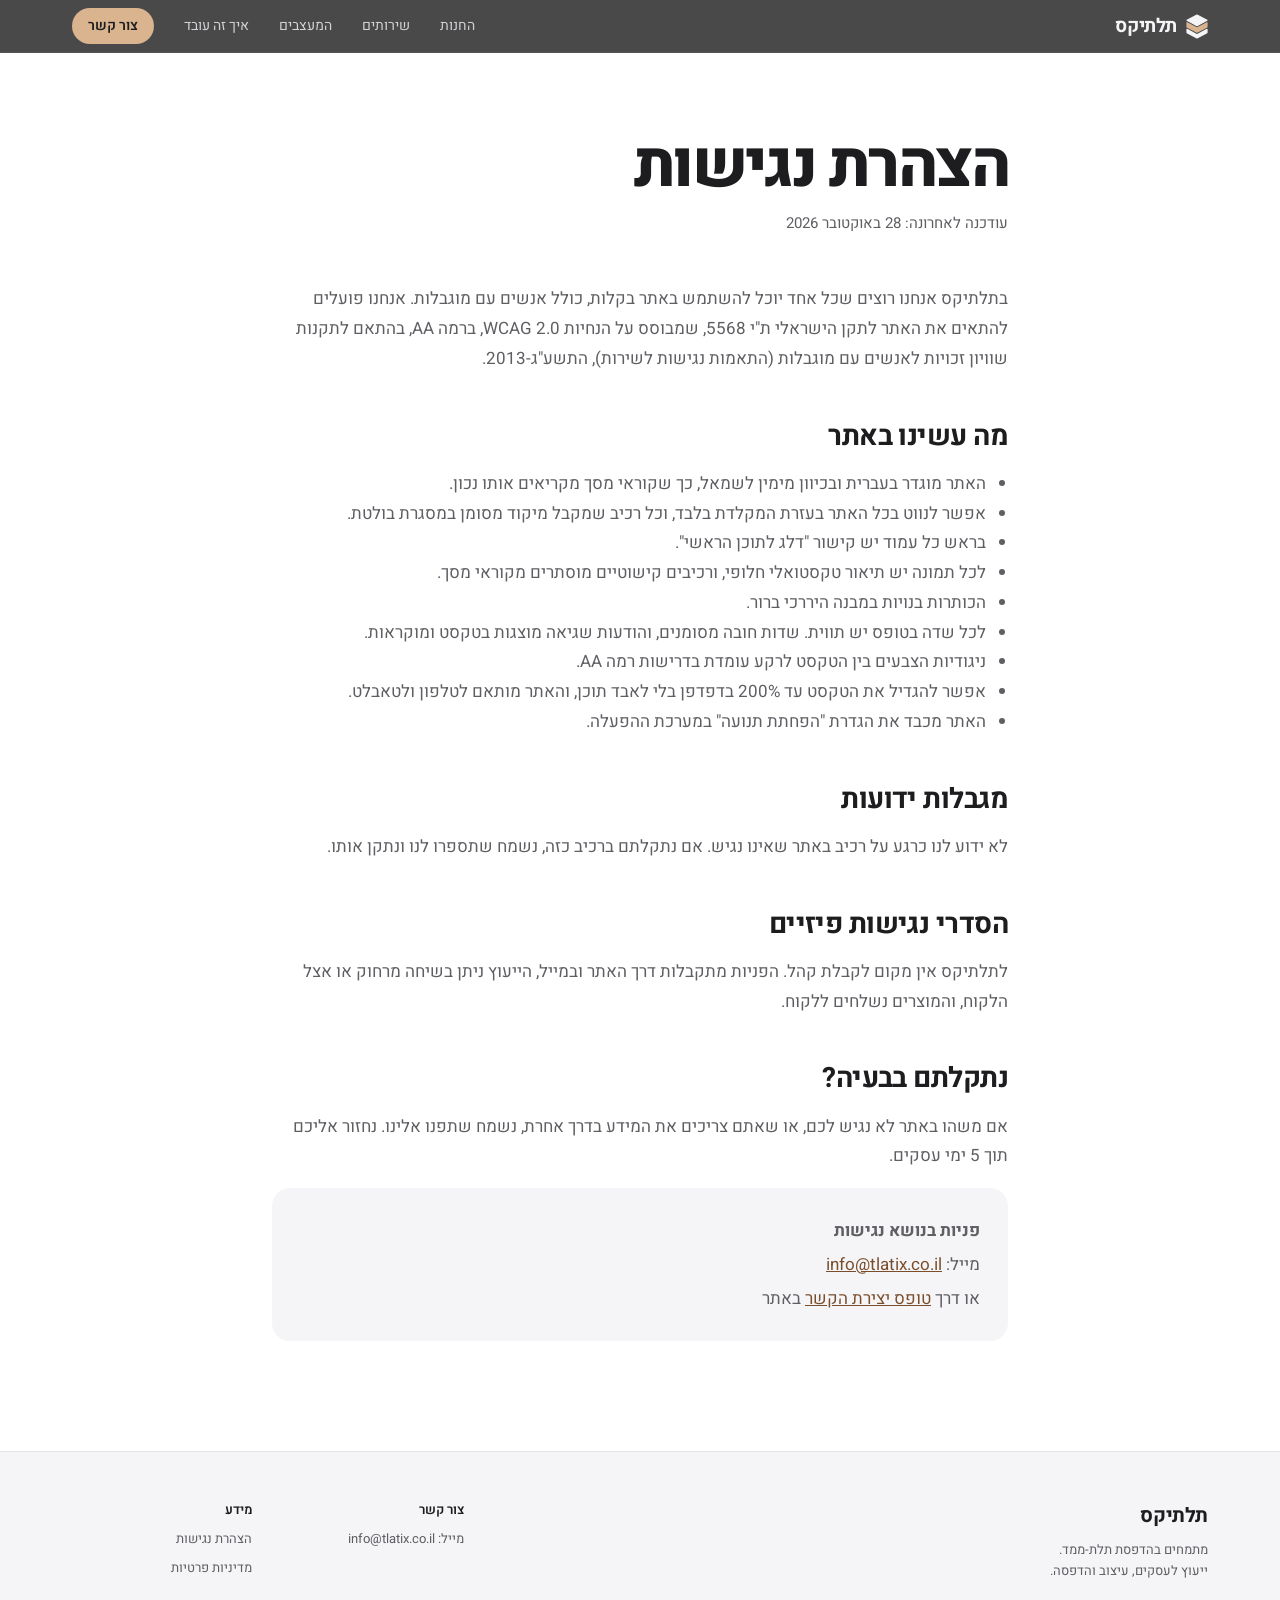
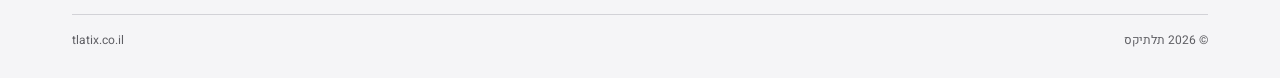
<file: accessibility.html>
<!doctype html>
<html lang="he" dir="rtl">
<head>
<meta charset="utf-8">
<meta name="viewport" content="width=device-width, initial-scale=1">
<title>הצהרת נגישות – תלתיקס</title>
<meta name="description" content="הצהרת הנגישות של אתר תלתיקס.">
<link rel="icon" href="favicon.svg" type="image/svg+xml">
<link rel="preconnect" href="https://fonts.googleapis.com">
<link rel="preconnect" href="https://fonts.gstatic.com" crossorigin>
<link rel="stylesheet" href="https://fonts.googleapis.com/css2?family=Heebo:wght@300;400;500;600;700;800&display=swap">
<link rel="stylesheet" href="styles.css">
</head>
<body>
<a class="skip-link" href="#main">דלג לתוכן הראשי</a>

<header class="site-header">
  <div class="wrap">
    <a class="brand" href="index.html" aria-label="תלתיקס – לדף הבית">
      <svg width="28" height="32" viewBox="-2 -2 44 50" stroke-linejoin="round" stroke-width="2.4" aria-hidden="true" focusable="false"><path d="M20 0 40 10.6 20 21.4 0 10.6Z" fill="#111111" stroke="#111111"/><path class="logo-mid" d="M0 15.4 20 26.2 40 15.4V23.8L20 34.6 0 23.8Z" fill="#7A4E2D" stroke="#7A4E2D"/><path d="M0 28.6 20 39.4 40 28.6V35.2L20 45.8 0 35.2Z" fill="#111111" stroke="#111111"/></svg>
      <span>תלתיקס</span>
    </a>
    <button class="nav-toggle" type="button" aria-expanded="false" aria-controls="main-nav" aria-label="תפריט"><span></span></button>
    <nav class="main-nav" id="main-nav" aria-label="ניווט ראשי">
      <a href="shop.html">החנות</a>
      <a href="index.html#services">שירותים</a>
      <a href="index.html#designers">המעצבים</a>
      <a href="index.html#how">איך זה עובד</a>
      <a class="nav-cta" href="index.html#contact">צור קשר</a>
    </nav>
  </div>
</header>

<main id="main" tabindex="-1" class="doc">
  <h1>הצהרת נגישות</h1>
  <p class="updated">עודכנה לאחרונה: 28 באוקטובר 2026</p>

  <p>בתלתיקס אנחנו רוצים שכל אחד יוכל להשתמש באתר בקלות, כולל אנשים עם מוגבלות. אנחנו פועלים להתאים את האתר לתקן הישראלי ת"י 5568, שמבוסס על הנחיות WCAG 2.0, ברמה AA, בהתאם לתקנות שוויון זכויות לאנשים עם מוגבלות (התאמות נגישות לשירות), התשע"ג-2013.</p>

  <h2>מה עשינו באתר</h2>
  <ul>
    <li>האתר מוגדר בעברית ובכיוון מימין לשמאל, כך שקוראי מסך מקריאים אותו נכון.</li>
    <li>אפשר לנווט בכל האתר בעזרת המקלדת בלבד, וכל רכיב שמקבל מיקוד מסומן במסגרת בולטת.</li>
    <li>בראש כל עמוד יש קישור "דלג לתוכן הראשי".</li>
    <li>לכל תמונה יש תיאור טקסטואלי חלופי, ורכיבים קישוטיים מוסתרים מקוראי מסך.</li>
    <li>הכותרות בנויות במבנה היררכי ברור.</li>
    <li>לכל שדה בטופס יש תווית. שדות חובה מסומנים, והודעות שגיאה מוצגות בטקסט ומוקראות.</li>
    <li>ניגודיות הצבעים בין הטקסט לרקע עומדת בדרישות רמה AA.</li>
    <li>אפשר להגדיל את הטקסט עד 200% בדפדפן בלי לאבד תוכן, והאתר מותאם לטלפון ולטאבלט.</li>
    <li>האתר מכבד את הגדרת "הפחתת תנועה" במערכת ההפעלה.</li>
  </ul>

  <h2>מגבלות ידועות</h2>
  <p>לא ידוע לנו כרגע על רכיב באתר שאינו נגיש. אם נתקלתם ברכיב כזה, נשמח שתספרו לנו ונתקן אותו.</p>

  <h2>הסדרי נגישות פיזיים</h2>
  <p>לתלתיקס אין מקום לקבלת קהל. הפניות מתקבלות דרך האתר ובמייל, הייעוץ ניתן בשיחה מרחוק או אצל הלקוח, והמוצרים נשלחים ללקוח.</p>

  <h2>נתקלתם בבעיה?</h2>
  <p>אם משהו באתר לא נגיש לכם, או שאתם צריכים את המידע בדרך אחרת, נשמח שתפנו אלינו. נחזור אליכם תוך 5 ימי עסקים.</p>
  <div class="contact-box">
    <p><strong>פניות בנושא נגישות</strong></p>
    <p>מייל: <a href="mailto:info@tlatix.co.il" dir="ltr">info@tlatix.co.il</a></p>
    <p>או דרך <a href="index.html#contact">טופס יצירת הקשר</a> באתר</p>
  </div>
</main>

<footer class="site-footer">
  <div class="wrap">
    <div class="foot-col about">
      <span class="foot-brand">תלתיקס</span>
      <span>מתמחים בהדפסת תלת-ממד.<br>ייעוץ לעסקים, עיצוב והדפסה.</span>
    </div>
    <div class="foot-col">
      <span class="foot-title">צור קשר</span>
      <span>מייל: <a href="mailto:info@tlatix.co.il" dir="ltr">info@tlatix.co.il</a></span>
    </div>
    <nav class="foot-col" aria-label="מידע משפטי">
      <span class="foot-title">מידע</span>
      <a href="accessibility.html" aria-current="page">הצהרת נגישות</a>
      <a href="privacy.html">מדיניות פרטיות</a>
    </nav>
    <div class="foot-bottom">
      <span>© 2026 תלתיקס</span>
      <span dir="ltr">tlatix.co.il</span>
    </div>
  </div>
</footer>
<script src="site.js"></script>
</body>
</html>
</file>
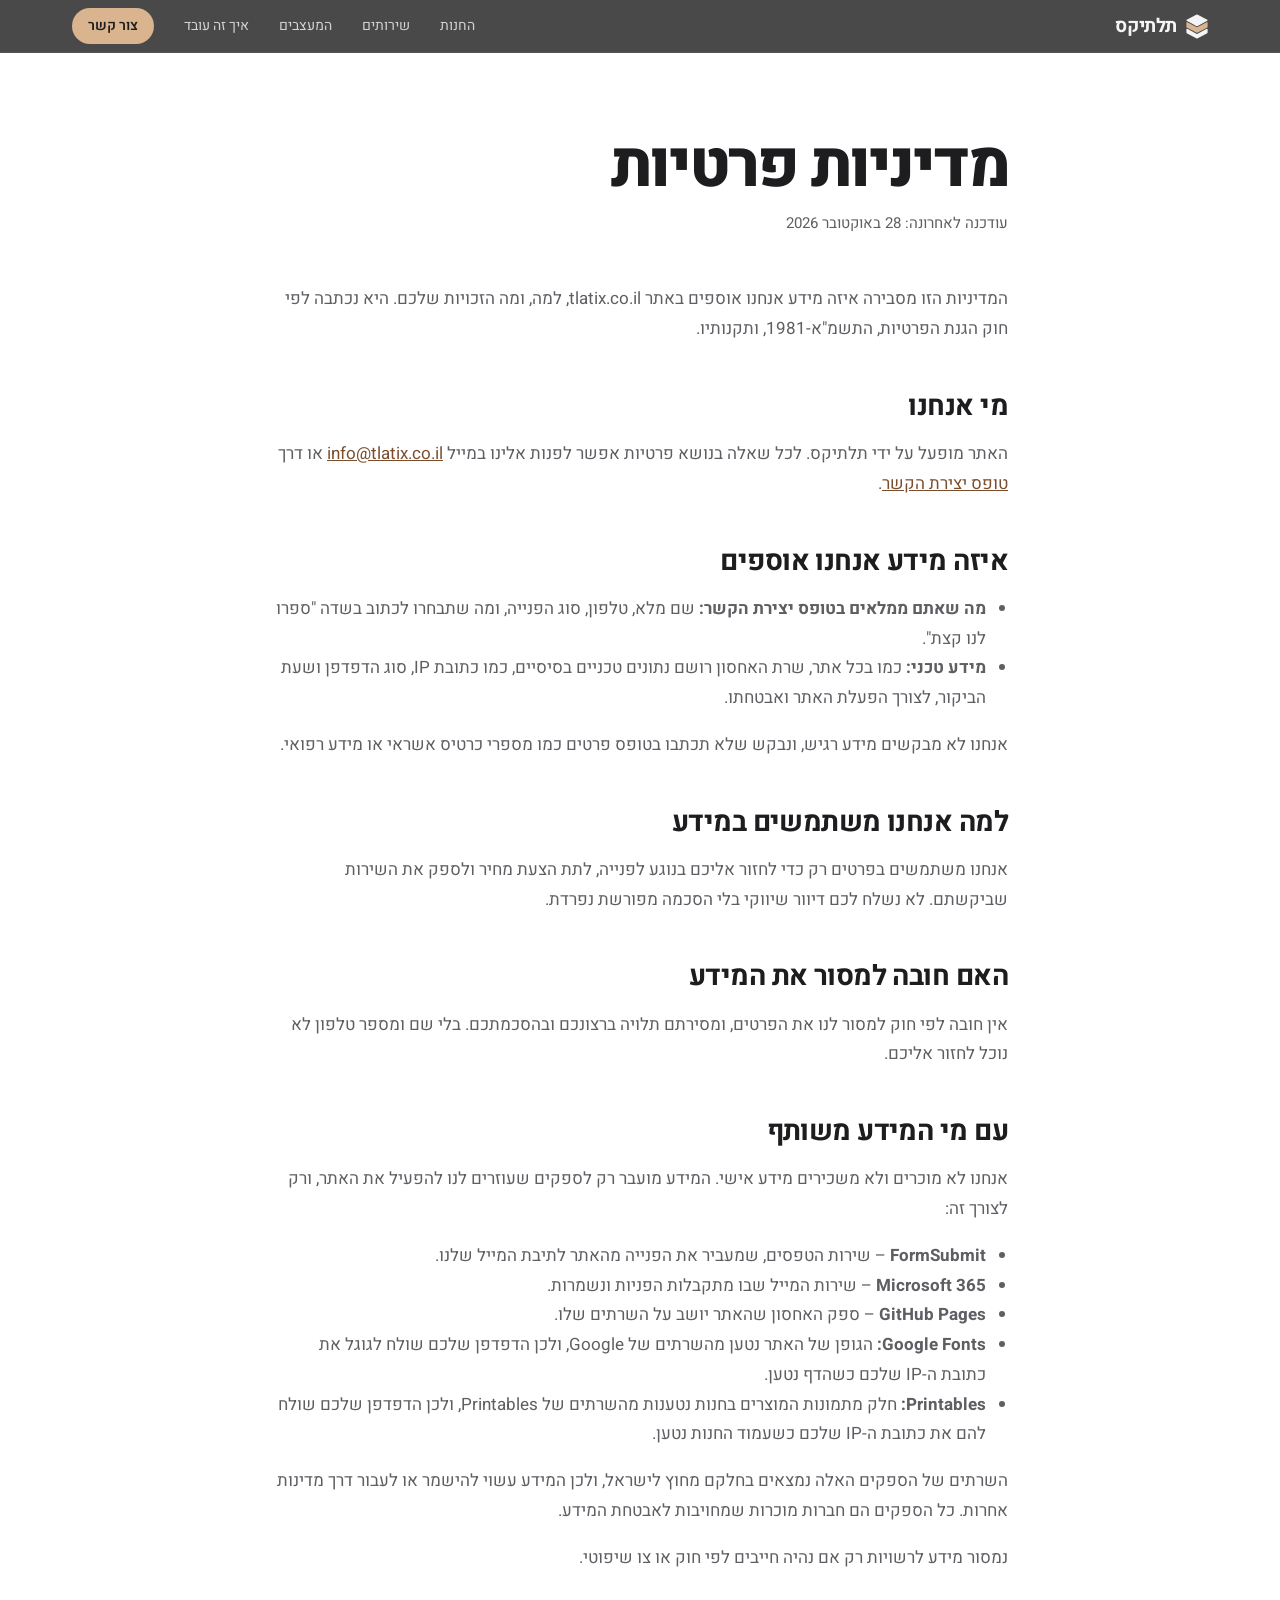
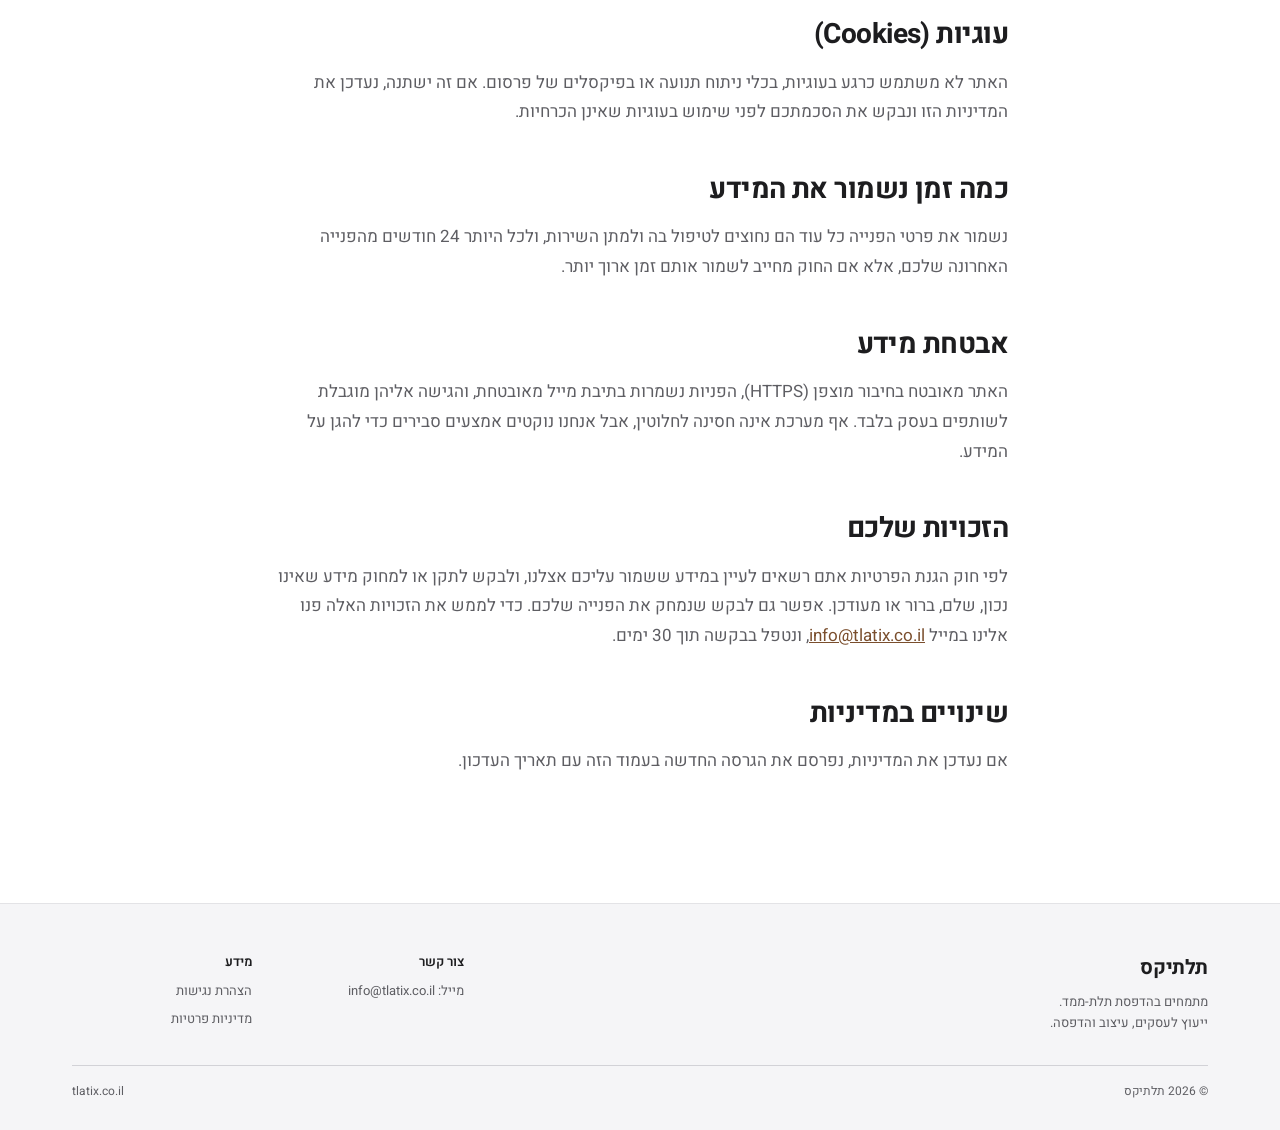
<file: privacy.html>
<!doctype html>
<html lang="he" dir="rtl">
<head>
<meta charset="utf-8">
<meta name="viewport" content="width=device-width, initial-scale=1">
<title>מדיניות פרטיות – תלתיקס</title>
<meta name="description" content="מדיניות הפרטיות של אתר תלתיקס.">
<link rel="icon" href="favicon.svg" type="image/svg+xml">
<link rel="preconnect" href="https://fonts.googleapis.com">
<link rel="preconnect" href="https://fonts.gstatic.com" crossorigin>
<link rel="stylesheet" href="https://fonts.googleapis.com/css2?family=Heebo:wght@300;400;500;600;700;800&display=swap">
<link rel="stylesheet" href="styles.css">
</head>
<body>
<a class="skip-link" href="#main">דלג לתוכן הראשי</a>

<header class="site-header">
  <div class="wrap">
    <a class="brand" href="index.html" aria-label="תלתיקס – לדף הבית">
      <svg width="28" height="32" viewBox="-2 -2 44 50" stroke-linejoin="round" stroke-width="2.4" aria-hidden="true" focusable="false"><path d="M20 0 40 10.6 20 21.4 0 10.6Z" fill="#111111" stroke="#111111"/><path class="logo-mid" d="M0 15.4 20 26.2 40 15.4V23.8L20 34.6 0 23.8Z" fill="#7A4E2D" stroke="#7A4E2D"/><path d="M0 28.6 20 39.4 40 28.6V35.2L20 45.8 0 35.2Z" fill="#111111" stroke="#111111"/></svg>
      <span>תלתיקס</span>
    </a>
    <button class="nav-toggle" type="button" aria-expanded="false" aria-controls="main-nav" aria-label="תפריט"><span></span></button>
    <nav class="main-nav" id="main-nav" aria-label="ניווט ראשי">
      <a href="shop.html">החנות</a>
      <a href="index.html#services">שירותים</a>
      <a href="index.html#designers">המעצבים</a>
      <a href="index.html#how">איך זה עובד</a>
      <a class="nav-cta" href="index.html#contact">צור קשר</a>
    </nav>
  </div>
</header>

<main id="main" tabindex="-1" class="doc">
  <h1>מדיניות פרטיות</h1>
  <p class="updated">עודכנה לאחרונה: 28 באוקטובר 2026</p>

  <p>המדיניות הזו מסבירה איזה מידע אנחנו אוספים באתר tlatix.co.il, למה, ומה הזכויות שלכם. היא נכתבה לפי חוק הגנת הפרטיות, התשמ"א-1981, ותקנותיו.</p>

  <h2>מי אנחנו</h2>
  <p>האתר מופעל על ידי תלתיקס. לכל שאלה בנושא פרטיות אפשר לפנות אלינו במייל <a href="mailto:info@tlatix.co.il" dir="ltr">info@tlatix.co.il</a> או דרך <a href="index.html#contact">טופס יצירת הקשר</a>.</p>

  <h2>איזה מידע אנחנו אוספים</h2>
  <ul>
    <li><strong>מה שאתם ממלאים בטופס יצירת הקשר:</strong> שם מלא, טלפון, סוג הפנייה, ומה שתבחרו לכתוב בשדה "ספרו לנו קצת".</li>
    <li><strong>מידע טכני:</strong> כמו בכל אתר, שרת האחסון רושם נתונים טכניים בסיסיים, כמו כתובת IP, סוג הדפדפן ושעת הביקור, לצורך הפעלת האתר ואבטחתו.</li>
  </ul>
  <p>אנחנו לא מבקשים מידע רגיש, ונבקש שלא תכתבו בטופס פרטים כמו מספרי כרטיס אשראי או מידע רפואי.</p>

  <h2>למה אנחנו משתמשים במידע</h2>
  <p>אנחנו משתמשים בפרטים רק כדי לחזור אליכם בנוגע לפנייה, לתת הצעת מחיר ולספק את השירות שביקשתם. לא נשלח לכם דיוור שיווקי בלי הסכמה מפורשת נפרדת.</p>

  <h2>האם חובה למסור את המידע</h2>
  <p>אין חובה לפי חוק למסור לנו את הפרטים, ומסירתם תלויה ברצונכם ובהסכמתכם. בלי שם ומספר טלפון לא נוכל לחזור אליכם.</p>

  <h2>עם מי המידע משותף</h2>
  <p>אנחנו לא מוכרים ולא משכירים מידע אישי. המידע מועבר רק לספקים שעוזרים לנו להפעיל את האתר, ורק לצורך זה:</p>
  <ul>
    <li><strong>FormSubmit</strong> – שירות הטפסים, שמעביר את הפנייה מהאתר לתיבת המייל שלנו.</li>
    <li><strong>Microsoft 365</strong> – שירות המייל שבו מתקבלות הפניות ונשמרות.</li>
    <li><strong>GitHub Pages</strong> – ספק האחסון שהאתר יושב על השרתים שלו.</li>
    <li><strong>Google Fonts:</strong> הגופן של האתר נטען מהשרתים של Google, ולכן הדפדפן שלכם שולח לגוגל את כתובת ה-IP שלכם כשהדף נטען.</li>
    <li><strong>Printables:</strong> חלק מתמונות המוצרים בחנות נטענות מהשרתים של Printables, ולכן הדפדפן שלכם שולח להם את כתובת ה-IP שלכם כשעמוד החנות נטען.</li>
  </ul>
  <p>השרתים של הספקים האלה נמצאים בחלקם מחוץ לישראל, ולכן המידע עשוי להישמר או לעבור דרך מדינות אחרות. כל הספקים הם חברות מוכרות שמחויבות לאבטחת המידע.</p>
  <p>נמסור מידע לרשויות רק אם נהיה חייבים לפי חוק או צו שיפוטי.</p>

  <h2>עוגיות (Cookies)</h2>
  <p>האתר לא משתמש כרגע בעוגיות, בכלי ניתוח תנועה או בפיקסלים של פרסום. אם זה ישתנה, נעדכן את המדיניות הזו ונבקש את הסכמתכם לפני שימוש בעוגיות שאינן הכרחיות.</p>

  <h2>כמה זמן נשמור את המידע</h2>
  <p>נשמור את פרטי הפנייה כל עוד הם נחוצים לטיפול בה ולמתן השירות, ולכל היותר 24 חודשים מהפנייה האחרונה שלכם, אלא אם החוק מחייב לשמור אותם זמן ארוך יותר.</p>

  <h2>אבטחת מידע</h2>
  <p>האתר מאובטח בחיבור מוצפן (HTTPS), הפניות נשמרות בתיבת מייל מאובטחת, והגישה אליהן מוגבלת לשותפים בעסק בלבד. אף מערכת אינה חסינה לחלוטין, אבל אנחנו נוקטים אמצעים סבירים כדי להגן על המידע.</p>

  <h2>הזכויות שלכם</h2>
  <p>לפי חוק הגנת הפרטיות אתם רשאים לעיין במידע ששמור עליכם אצלנו, ולבקש לתקן או למחוק מידע שאינו נכון, שלם, ברור או מעודכן. אפשר גם לבקש שנמחק את הפנייה שלכם. כדי לממש את הזכויות האלה פנו אלינו במייל <a href="mailto:info@tlatix.co.il" dir="ltr">info@tlatix.co.il</a>, ונטפל בבקשה תוך 30 ימים.</p>

  <h2>שינויים במדיניות</h2>
  <p>אם נעדכן את המדיניות, נפרסם את הגרסה החדשה בעמוד הזה עם תאריך העדכון.</p>
</main>

<footer class="site-footer">
  <div class="wrap">
    <div class="foot-col about">
      <span class="foot-brand">תלתיקס</span>
      <span>מתמחים בהדפסת תלת-ממד.<br>ייעוץ לעסקים, עיצוב והדפסה.</span>
    </div>
    <div class="foot-col">
      <span class="foot-title">צור קשר</span>
      <span>מייל: <a href="mailto:info@tlatix.co.il" dir="ltr">info@tlatix.co.il</a></span>
    </div>
    <nav class="foot-col" aria-label="מידע משפטי">
      <span class="foot-title">מידע</span>
      <a href="accessibility.html">הצהרת נגישות</a>
      <a href="privacy.html" aria-current="page">מדיניות פרטיות</a>
    </nav>
    <div class="foot-bottom">
      <span>© 2026 תלתיקס</span>
      <span dir="ltr">tlatix.co.il</span>
    </div>
  </div>
</footer>
<script src="site.js"></script>
</body>
</html>
</file>
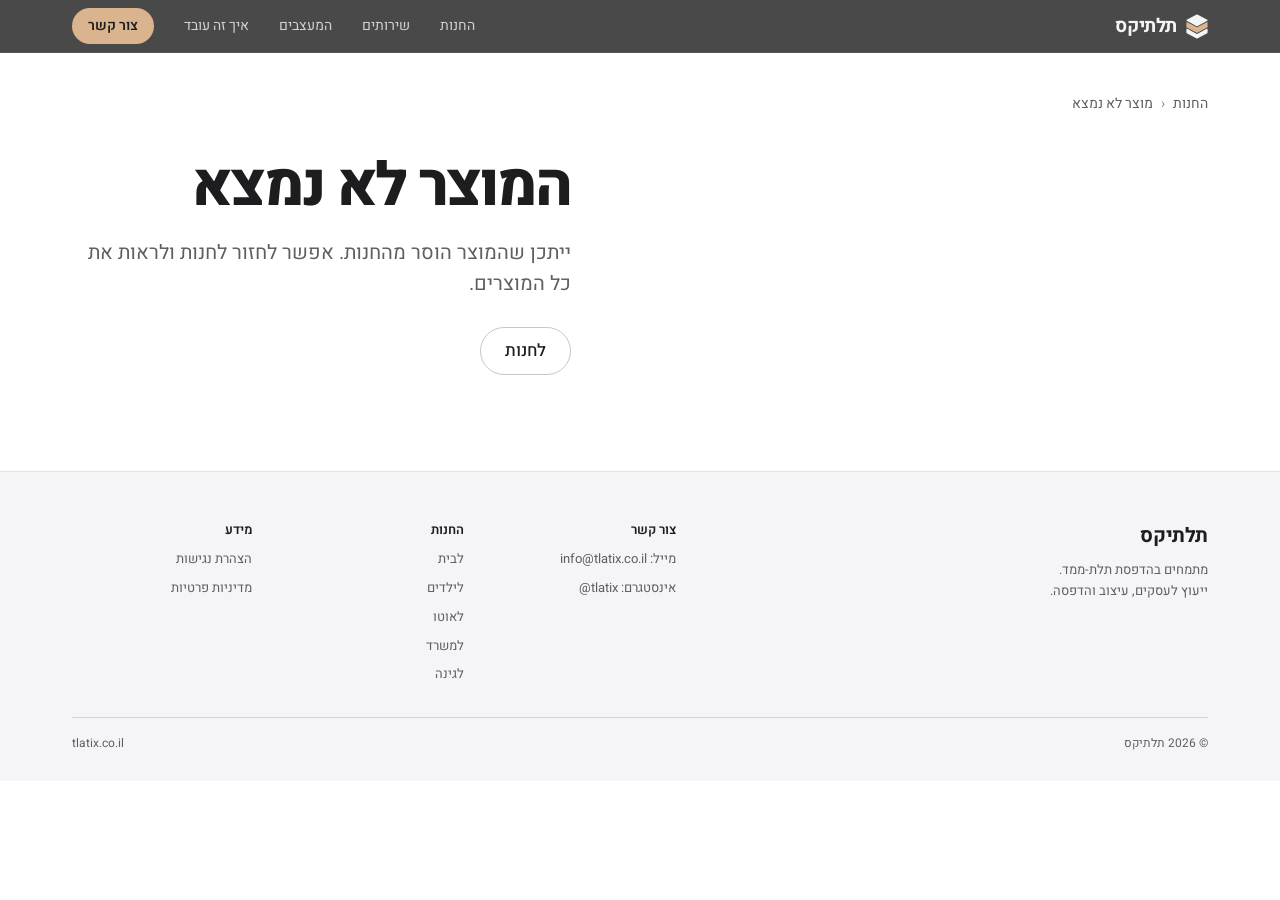
<file: product.html>
<!doctype html>
<html lang="he" dir="rtl">
<head>
<meta charset="utf-8">
<meta name="viewport" content="width=device-width, initial-scale=1">
<title>מוצר – החנות של תלתיקס</title>
<meta name="description" content="החנות של תלתיקס – מוצרים שאנחנו מעצבים ומדפיסים בתלת-ממד.">
<link rel="icon" href="data:image/svg+xml,%3Csvg xmlns='http://www.w3.org/2000/svg' viewBox='-2 -2 44 50' stroke-linejoin='round' stroke-width='2.4'%3E%3Cpath d='M20 0 40 10.6 20 21.4 0 10.6Z' fill='%23111' stroke='%23111'/%3E%3Cpath d='M0 15.4 20 26.2 40 15.4V23.8L20 34.6 0 23.8Z' fill='%231565C0' stroke='%231565C0'/%3E%3Cpath d='M0 28.6 20 39.4 40 28.6V35.2L20 45.8 0 35.2Z' fill='%23111' stroke='%23111'/%3E%3C/svg%3E" type="image/svg+xml">
<link rel="preconnect" href="https://fonts.googleapis.com">
<link rel="preconnect" href="https://fonts.gstatic.com" crossorigin>
<link rel="stylesheet" href="https://fonts.googleapis.com/css2?family=Heebo:wght@300;400;500;600;700;800&display=swap">
<link rel="stylesheet" href="styles.css">
</head>
<body>
<a class="skip-link" href="#main">דלג לתוכן הראשי</a>

<header class="site-header">
  <div class="wrap">
    <a class="brand" href="index.html" aria-label="תלתיקס – לדף הבית">
      <svg width="28" height="32" viewBox="-2 -2 44 50" stroke-linejoin="round" stroke-width="2.4" aria-hidden="true" focusable="false"><path d="M20 0 40 10.6 20 21.4 0 10.6Z" fill="#111111" stroke="#111111"/><path class="logo-mid" d="M0 15.4 20 26.2 40 15.4V23.8L20 34.6 0 23.8Z" fill="#7A4E2D" stroke="#7A4E2D"/><path d="M0 28.6 20 39.4 40 28.6V35.2L20 45.8 0 35.2Z" fill="#111111" stroke="#111111"/></svg>
      <span>תלתיקס</span>
    </a>
    <button class="nav-toggle" type="button" aria-expanded="false" aria-controls="main-nav" aria-label="תפריט"><span></span></button>
    <nav class="main-nav" id="main-nav" aria-label="ניווט ראשי">
      <a href="shop.html">החנות</a>
      <a href="index.html#services">שירותים</a>
      <a href="index.html#designers">המעצבים</a>
      <a href="index.html#how">איך זה עובד</a>
      <a class="nav-cta" href="index.html#contact">צור קשר</a>
    </nav>
  </div>
</header>

<main id="main" tabindex="-1">

  <section class="wrap pdp" aria-labelledby="p-title">
    <nav class="crumbs" aria-label="מיקום באתר">
      <ol>
        <li><a href="shop.html">החנות</a></li>
        <li><a id="p-crumb-cat" href="shop.html"></a></li>
        <li id="p-crumb-name" aria-current="page"></li>
      </ol>
    </nav>

    <div class="pdp-grid" id="pdp">
      <div class="pdp-gallery">
        <div class="pdp-media" id="p-media"><span class="pdp-counter" id="p-counter" aria-hidden="true" hidden></span></div>
        <ul class="pdp-thumbs" id="p-thumbs" aria-label="תמונות המוצר" hidden></ul>
      </div>
      <div class="pdp-info">
        <a class="pdp-cat" id="p-cat" href="shop.html"></a>
        <h1 id="p-title">טוען מוצר…</h1>
        <p class="pdp-price" id="p-price"></p>
        <p class="pdp-desc" id="p-desc"></p>
        <ul class="pdp-facts">
          <li>מודפס אצלנו בתלת-ממד, לפי הזמנה</li>
          <li>צבע לבחירה – נתאם איתכם אחרי ההזמנה</li>
          <li>התמונה להמחשה; המוצר שתקבלו עשוי להיראות מעט אחרת</li>
        </ul>
        <div class="pdp-actions">
          <a class="btn btn-brown" id="p-order" href="index.html#contact">להזמנה</a>
          <a class="btn btn-outline" id="p-back" href="shop.html">חזרה לקטגוריה</a>
        </div>
      </div>
    </div>
  </section>

  <section class="band" id="p-related-sec" aria-labelledby="related-title" hidden>
    <div class="wrap section">
      <h2 id="related-title" class="pdp-related-title">עוד מאותה קטגוריה</h2>
      <div class="products" id="p-related"></div>
    </div>
  </section>

</main>

<footer class="site-footer">
  <div class="wrap">
    <div class="foot-col about">
      <span class="foot-brand">תלתיקס</span>
      <span>מתמחים בהדפסת תלת-ממד.<br>ייעוץ לעסקים, עיצוב והדפסה.</span>
    </div>
    <div class="foot-col">
      <span class="foot-title">צור קשר</span>
      <span>מייל: <a href="mailto:info@tlatix.co.il" dir="ltr">info@tlatix.co.il</a></span>
      <span>אינסטגרם: <span dir="ltr">@tlatix</span></span>
    </div>
    <nav class="foot-col" aria-label="קטגוריות בתחתית העמוד">
      <span class="foot-title">החנות</span>
      <a href="shop-home.html">לבית</a>
      <a href="shop-baby.html">לילדים</a>
      <a href="shop-car.html">לאוטו</a>
      <a href="shop-office.html">למשרד</a>
      <a href="shop-garden.html">לגינה</a>
    </nav>
    <nav class="foot-col" aria-label="מידע משפטי">
      <span class="foot-title">מידע</span>
      <a href="accessibility.html">הצהרת נגישות</a>
      <a href="privacy.html">מדיניות פרטיות</a>
    </nav>
    <div class="foot-bottom">
      <span>© 2026 תלתיקס</span>
      <span dir="ltr">tlatix.co.il</span>
    </div>
  </div>
</footer>
<script src="products.js"></script>
<script src="shop.js"></script>
<script src="product-page.js"></script>
<script src="site.js"></script>
</body>
</html>
</file>
<file: styles.css>
/* תלתיקס – גיליון סגנון משותף (עיצוב 2.0) */
:root{
  --ink:#1D1D1F;
  --body:#5E5E63;
  --muted:#86868B;
  --brown:#7A4E2D;
  --brown-dark:#5C3A21;
  --tan:#D9B48F;
  --tan-2:#C89B6D;
  --paper:#FFFFFF;
  --snow:#FBFBFD;
  --sand:#F5F5F7;
  --sand-2:#EDE7E0;
  --line:#E3E3E6;
  --night:#000000;
  --night-2:#161617;
  --night-3:#1D1D1F;
  --night-text:#A1A1A6;
  --error:#B3261E;
  --ok:#2F6B3A;
  --focus:#2071E3;
  --radius-xl:32px;
  --radius-l:24px;
  --radius-m:18px;
  --ease:cubic-bezier(.22,.61,.36,1);
  --nav-h:52px;
}
*{box-sizing:border-box}
html{scroll-behavior:smooth;scroll-padding-top:calc(var(--nav-h) + 12px)}
@media (prefers-reduced-motion:reduce){html{scroll-behavior:auto}}
body{margin:0;background:var(--paper);color-scheme:light;color:var(--ink);font-family:'Heebo',system-ui,-apple-system,'Segoe UI',Arial,sans-serif;font-size:17px;line-height:1.55;-webkit-font-smoothing:antialiased;text-rendering:optimizeLegibility}
img{max-width:100%;display:block}
a{color:var(--brown)}
a:hover{color:var(--brown-dark)}
input,textarea,select,button{font:inherit}
h1,h2,h3{margin:0;letter-spacing:-0.025em;line-height:1.08}

:focus-visible{outline:3px solid var(--focus);outline-offset:3px;border-radius:8px}

.skip-link{position:absolute;top:-100px;right:16px;z-index:200;background:var(--ink);color:#FFFFFF;padding:12px 20px;border-radius:0 0 12px 12px;font-weight:700;text-decoration:none}
.skip-link:focus{top:0;color:#FFFFFF}
.sr-only{position:absolute;width:1px;height:1px;padding:0;margin:-1px;overflow:hidden;clip:rect(0,0,0,0);white-space:nowrap;border:0}
[hidden]{display:none !important}

.wrap{max-width:1180px;margin:0 auto;padding-left:max(22px, env(safe-area-inset-left, 0px));padding-right:max(22px, env(safe-area-inset-right, 0px))}

/* ===== ניווט עליון – זכוכית כהה ===== */
.site-header{position:sticky;top:0;z-index:100;background:rgba(22,22,23,.78);-webkit-backdrop-filter:saturate(180%) blur(20px);backdrop-filter:saturate(180%) blur(20px);border-bottom:1px solid rgba(255,255,255,.06)}
.site-header .wrap{min-height:var(--nav-h);display:flex;align-items:center;justify-content:space-between;gap:16px}
.brand{display:flex;align-items:center;gap:9px;text-decoration:none;color:#F5F5F7}
.brand:hover{color:#FFFFFF}
.brand svg{width:22px;height:25px}
.brand svg path:not(.logo-mid){fill:#F5F5F7;stroke:#F5F5F7}
.brand span{font-size:19px;font-weight:700;letter-spacing:-0.02em;line-height:1}
.main-nav{display:flex;align-items:center;gap:6px 30px;font-size:14px}
.main-nav a{color:#D2D2D7;text-decoration:none;padding:8px 0;transition:color .2s}
.main-nav a:hover,.main-nav a[aria-current="page"]{color:#FFFFFF}
.main-nav a.nav-cta{background:var(--tan);color:#1D1D1F;font-weight:600;padding:7px 16px;border-radius:999px}
.main-nav a.nav-cta:hover{background:#FFFFFF;color:#1D1D1F}
.nav-toggle{display:none;width:44px;height:44px;margin-inline-end:-10px;border:0;background:none;color:#F5F5F7;cursor:pointer;align-items:center;justify-content:center}
.nav-toggle span,.nav-toggle span::before,.nav-toggle span::after{display:block;width:18px;height:1.5px;background:currentColor;border-radius:2px;position:relative;transition:transform .3s var(--ease),background .2s}
.nav-toggle span::before,.nav-toggle span::after{content:"";position:absolute;right:0}
.nav-toggle span::before{top:-6px}
.nav-toggle span::after{top:6px}
.nav-open .nav-toggle span{background:transparent}
.nav-open .nav-toggle span::before{transform:translateY(6px) rotate(45deg)}
.nav-open .nav-toggle span::after{transform:translateY(-6px) rotate(-45deg)}

/* ===== כפתורים וקישורים ===== */
.btn{display:inline-flex;align-items:center;justify-content:center;gap:8px;text-decoration:none;font-weight:500;font-size:17px;line-height:1.2;padding:13px 24px;border-radius:999px;border:1.5px solid transparent;cursor:pointer;transition:background .2s,color .2s,border-color .2s,transform .2s var(--ease)}
.btn:active{transform:scale(.97)}
.btn-brown{background:var(--brown);color:#FFFFFF}
.btn-brown:hover{background:var(--brown-dark);color:#FFFFFF}
.btn-outline{background:transparent;color:var(--brown);border-color:var(--brown)}
.btn-outline:hover{background:var(--brown);color:#FFFFFF}
.btn-white{background:#FFFFFF;color:var(--ink)}
.btn-white:hover{background:var(--tan);color:var(--ink)}
.btn-tan{background:var(--tan);color:#1D1D1F}
.btn-tan:hover{background:#FFFFFF;color:#1D1D1F}
.btn-sm{font-size:15px;padding:10px 20px}
.link-more{display:inline-flex;align-items:center;gap:4px;font-size:17px;font-weight:500;text-decoration:none;color:var(--brown)}
.link-more::after{content:"‹";font-size:1.25em;line-height:1;transform:translateY(-1px);transition:transform .2s var(--ease)}
.link-more:hover{text-decoration:underline;text-underline-offset:4px}
.link-more:hover::after{transform:translate(-3px,-1px)}
.on-dark .link-more,.link-more.light{color:var(--tan)}

/* ===== גרדיאנטים לטקסט ===== */
.grad-light{background:linear-gradient(100deg,#FFFFFF 20%,#E9D3BC 60%,var(--tan-2));-webkit-background-clip:text;background-clip:text;color:transparent}
.grad-dark{background:linear-gradient(100deg,var(--ink) 30%,var(--brown));-webkit-background-clip:text;background-clip:text;color:transparent}

/* ===== אנימציות גלילה (רק כש-JS פעיל ואין העדפה לתנועה מופחתת) ===== */
.motion .reveal{opacity:0;transform:translateY(36px);transition:opacity .9s var(--ease),transform .9s var(--ease)}
.motion .reveal.in{opacity:1;transform:none}
.motion .reveal.d1{transition-delay:.08s}
.motion .reveal.d2{transition-delay:.16s}
.motion .reveal.d3{transition-delay:.24s}
.motion .reveal.d4{transition-delay:.32s}

/* ===== מבנה כללי ===== */
.on-dark{background:var(--night);color:#F5F5F7}
.band{background:var(--sand)}
.snow{background:var(--snow)}
.section{padding-block:110px;display:flex;flex-direction:column;gap:48px}
.section-head{display:flex;flex-direction:column;gap:14px;max-width:46rem}
.section-head.center{align-items:center;text-align:center;margin-inline:auto}
.eyebrow{font-size:17px;font-weight:600;color:var(--brown);letter-spacing:0}
.on-dark .eyebrow{color:var(--tan)}
h2{font-size:clamp(38px,5.4vw,64px);font-weight:700;letter-spacing:-0.03em}
.section-head p{margin:0;font-size:clamp(19px,1.8vw,24px);font-weight:400;line-height:1.45;color:var(--body)}
.on-dark .section-head p{color:var(--night-text)}
.section-split{display:flex;flex-wrap:wrap;align-items:flex-end;justify-content:space-between;gap:16px 24px}

/* ===== פתיח ===== */
.hero{background:var(--night);color:#F5F5F7;overflow:hidden}
.hero-copy{padding-top:clamp(64px,10vw,120px);display:flex;flex-direction:column;align-items:center;text-align:center;gap:22px}
.hero-kicker{margin:0;font-size:clamp(19px,2vw,24px);font-weight:600;color:var(--tan)}
.hero h1{font-size:clamp(48px,8.4vw,112px);font-weight:800;letter-spacing:-0.045em;line-height:1}
.hero-sub{margin:0;max-width:36rem;font-size:clamp(19px,2vw,26px);line-height:1.4;color:var(--night-text)}
.hero-ctas{display:flex;flex-wrap:wrap;align-items:center;justify-content:center;gap:14px 28px;margin-top:6px}
.hero-ctas .link-more{color:var(--tan)}
.hero-stage{padding-block:clamp(48px,7vw,80px) clamp(72px,9vw,110px)}
.hero-media{position:relative;max-width:1180px;margin:0 auto;aspect-ratio:16/8.4;border-radius:var(--radius-xl);overflow:hidden;background:#111;transform:scale(var(--z,1));transform-origin:center top;will-change:transform}
.hero-media img{width:100%;height:100%;object-fit:cover;object-position:center 46%}
.hero-media::after{content:"";position:absolute;inset:0;background:linear-gradient(to top,rgba(0,0,0,.55),transparent 45%);pointer-events:none}
.glass-chip{position:absolute;z-index:2;bottom:24px;right:24px;display:flex;gap:10px;align-items:center;padding:10px 18px;border-radius:999px;font-size:15px;font-weight:500;color:#FFFFFF;background:rgba(255,255,255,.14);-webkit-backdrop-filter:blur(18px) saturate(160%);backdrop-filter:blur(18px) saturate(160%);border:1px solid rgba(255,255,255,.22)}
.glass-chip i{width:8px;height:8px;border-radius:50%;background:var(--tan);box-shadow:0 0 0 4px rgba(217,180,143,.25)}

/* ===== קרוסלת קטגוריות ===== */
.rail-wrap{position:relative}
.rail{margin:0;padding:6px max(22px,calc((100vw - 1180px)/2 + 22px)) 28px;list-style:none;display:grid;grid-auto-flow:column;grid-auto-columns:clamp(260px,30vw,340px);gap:20px;overflow-x:auto;scroll-snap-type:x mandatory;scroll-padding-inline:max(22px,calc((100vw - 1180px)/2 + 22px));scrollbar-width:none}
.rail::-webkit-scrollbar{display:none}
.rail>li{scroll-snap-align:start}
.cat-card{position:relative;display:flex;flex-direction:column;height:100%;min-height:440px;border-radius:var(--radius-l);overflow:hidden;background:var(--sand);color:var(--ink);text-decoration:none;isolation:isolate;transition:transform .5s var(--ease),box-shadow .5s var(--ease)}
.cat-card:hover{transform:scale(1.015);box-shadow:0 20px 50px rgba(0,0,0,.12);color:var(--ink)}
.cat-card-text{position:relative;z-index:2;padding:28px 28px 0;display:flex;flex-direction:column;gap:6px}
.cat-card-text small{font-size:13px;font-weight:600;color:var(--cat,var(--brown));letter-spacing:.02em}
.cat-card-text b{font-size:30px;font-weight:700;letter-spacing:-0.025em;line-height:1.1}
.cat-card-text span{font-size:16px;line-height:1.45;color:var(--body)}
.cat-card-media{position:relative;margin-top:auto;height:250px;display:grid;place-items:center;color:var(--cat,var(--brown))}
.cat-card-media img{position:absolute;inset:0;width:100%;height:100%;object-fit:cover;transition:transform .8s var(--ease)}
.cat-card:hover .cat-card-media img{transform:scale(1.06)}
.cat-card-media svg{width:72px;height:72px;opacity:.5}
.rail-nav{display:flex;gap:12px;justify-content:flex-end;padding-top:4px}
.rail-btn{width:40px;height:40px;border-radius:50%;border:0;background:#E8E8ED;color:var(--ink);display:grid;place-items:center;cursor:pointer;transition:background .2s,opacity .2s}
.rail-btn:hover{background:#DCDCE0}
.rail-btn[disabled]{opacity:.4;cursor:default}

/* ===== שירותים – אריחים ===== */
.tiles{display:grid;grid-template-columns:repeat(2,minmax(0,1fr));gap:20px}
.tile{position:relative;border-radius:var(--radius-xl);padding:clamp(32px,4vw,56px);display:flex;flex-direction:column;gap:18px;background:var(--paper);overflow:hidden;min-height:520px}
.tile.dark{background:var(--night);color:#F5F5F7}
.tile h3{font-size:clamp(30px,3.4vw,44px);font-weight:700;letter-spacing:-0.03em}
.tile p{margin:0;font-size:18px;line-height:1.55;color:var(--body)}
.tile.dark p{color:var(--night-text)}
.tile .eyebrow{font-size:15px}
.tile.dark .eyebrow{color:var(--tan)}
.tile-actions{margin-top:auto;display:flex;flex-wrap:wrap;align-items:center;gap:12px 24px}
.tile.dark .link-more{color:var(--tan)}
.tile-glyph{position:absolute;left:-40px;bottom:-40px;width:240px;height:240px;opacity:.07;pointer-events:none}
.tile.dark .tile-glyph{opacity:.16}
.ticks{margin:0;padding:0;list-style:none;display:flex;flex-direction:column;gap:12px;font-size:17px}
.ticks li{display:flex;gap:12px;align-items:center}
.ticks li::before{content:"";flex:0 0 18px;height:18px;border-radius:50%;background:var(--sand-2) url("data:image/svg+xml,%3Csvg xmlns='http://www.w3.org/2000/svg' viewBox='0 0 24 24' fill='none' stroke='%237A4E2D' stroke-width='3' stroke-linecap='round' stroke-linejoin='round'%3E%3Cpath d='M5 12.5l4.5 4.5L19 7.5'/%3E%3C/svg%3E") center/11px no-repeat}
.tile.dark .ticks li::before,.card.dark .ticks li::before{background-color:#2A2724;background-image:url("data:image/svg+xml,%3Csvg xmlns='http://www.w3.org/2000/svg' viewBox='0 0 24 24' fill='none' stroke='%23D9B48F' stroke-width='3' stroke-linecap='round' stroke-linejoin='round'%3E%3Cpath d='M5 12.5l4.5 4.5L19 7.5'/%3E%3C/svg%3E")}

/* ===== המעצבים – אזור כהה ===== */
.showcase{position:relative;border-radius:var(--radius-xl);overflow:hidden;aspect-ratio:16/8;background:#0A0A0A}
.showcase img{width:100%;height:100%;object-fit:cover;object-position:45% center;transform:scale(var(--z,1.08));will-change:transform}
.showcase::after{content:"";position:absolute;inset:0;background:linear-gradient(to top,#000 0%,rgba(0,0,0,.2) 55%,transparent)}
.bento{display:grid;grid-template-columns:repeat(3,minmax(0,1fr));gap:20px}
.bento-cell{background:var(--night-2);border:1px solid #232325;border-radius:var(--radius-l);padding:32px;display:flex;flex-direction:column;gap:10px;min-height:220px}
.bento-cell .big{font-size:clamp(28px,3vw,38px);font-weight:700;letter-spacing:-0.03em;line-height:1.1}
.bento-cell p{margin:0;color:var(--night-text);font-size:16px;line-height:1.55}
.bento-ic{width:44px;height:44px;border-radius:12px;background:#2A2724;color:var(--tan);display:grid;place-items:center;margin-bottom:auto}
.tags{margin:0;padding:0;list-style:none;display:flex;flex-wrap:wrap;gap:10px}
.tags li{font-size:15px;padding:9px 16px;border:1px solid var(--line);border-radius:999px}

/* ===== איך זה עובד ===== */
.steps{margin:0;padding:0;list-style:none;display:grid;grid-template-columns:repeat(3,minmax(0,1fr));gap:20px;counter-reset:s}
.steps li{display:flex;flex-direction:column;gap:12px;padding:36px 32px;border-radius:var(--radius-l);background:var(--sand)}
.steps .num{font-size:clamp(64px,7vw,96px);font-weight:800;line-height:.9;letter-spacing:-0.05em;background:linear-gradient(160deg,var(--tan),var(--brown));-webkit-background-clip:text;background-clip:text;color:transparent}
.steps h3{font-size:26px;font-weight:700}
.steps p{margin:0;font-size:17px;line-height:1.55;color:var(--body)}

/* ===== צור קשר ===== */
.contact-sec{background:var(--sand)}
.contact{padding-block:110px;display:grid;grid-template-columns:minmax(0,.85fr) minmax(0,1.15fr);gap:56px;align-items:start}
.contact-text{display:flex;flex-direction:column;gap:18px;position:sticky;top:calc(var(--nav-h) + 40px)}
.contact-text p{margin:0;font-size:21px;line-height:1.45;color:var(--body)}
.contact-text .direct{font-size:17px;color:var(--ink)}
.lead-form{background:var(--paper);border-radius:var(--radius-xl);padding:clamp(24px,4vw,44px);display:flex;flex-direction:column;gap:18px;box-shadow:0 2px 6px rgba(0,0,0,.03),0 20px 60px rgba(0,0,0,.06)}
.row{display:flex;flex-wrap:wrap;gap:16px}
.row .field{flex:1 1 200px}
.field{display:flex;flex-direction:column;gap:7px;font-size:15px;font-weight:500}
.field input,.field select,.field textarea{min-height:52px;padding:0 16px;border:1px solid #86868B;border-radius:14px;background:#FFFFFF;color:var(--ink);transition:border-color .2s,box-shadow .2s}
.field input:focus,.field select:focus,.field textarea:focus{outline:none;border-color:var(--brown);box-shadow:0 0 0 4px rgba(122,78,45,.18)}
.field textarea{padding:14px 16px;resize:vertical}
.field input[type=tel]{direction:ltr;text-align:right}
.field .req{color:var(--error)}
.field .err{font-size:14px;font-weight:500;color:var(--error)}
.field [aria-invalid=true]{border:2px solid var(--error)}
.hp{position:absolute;right:-10000px;width:1px;height:1px;overflow:hidden}
.notice{margin:0;font-size:14px;line-height:1.6;color:var(--body)}
.submit{min-height:54px;background:var(--ink);color:#FFFFFF;border:0;border-radius:999px;font-size:17px;font-weight:600;cursor:pointer;transition:background .2s,transform .2s var(--ease)}
.submit:hover{background:var(--brown)}
.submit:active{transform:scale(.98)}
.submit[disabled]{opacity:.6;cursor:wait}
.status{margin:0;font-size:16px;font-weight:500}
.status.ok{color:var(--ok)}
.status.bad{color:var(--error)}

/* ===== פוטר בהיר ===== */
.site-footer{background:var(--sand);color:var(--body);border-top:1px solid var(--line)}
.site-footer .wrap{padding-block:48px 28px;display:flex;flex-wrap:wrap;justify-content:space-between;gap:32px;font-size:13px;line-height:1.6}
.foot-col{display:flex;flex-direction:column;gap:8px}
.foot-col.about{flex:1 1 260px}
.foot-col:not(.about){flex:0 1 180px}
.foot-title{color:var(--ink);font-weight:600}
.foot-brand{font-size:20px;font-weight:700;letter-spacing:-0.02em;color:var(--ink)}
.site-footer a{color:var(--body);text-decoration:none}
.site-footer a:hover{color:var(--ink);text-decoration:underline}
.foot-bottom{flex:1 1 100%;border-top:1px solid #D2D2D7;padding-top:16px;font-size:12px;color:var(--body);display:flex;flex-wrap:wrap;justify-content:space-between;gap:8px 24px}

/* ===== דפי מסמך ===== */
.doc{max-width:780px;margin:0 auto;padding-block:80px 110px;padding-left:max(22px, env(safe-area-inset-left, 0px));padding-right:max(22px, env(safe-area-inset-right, 0px))}
.doc h1{margin:0 0 10px;font-size:clamp(40px,6vw,64px);font-weight:800;letter-spacing:-0.04em;line-height:1.05}
.doc .updated{margin:0 0 48px;color:var(--body);font-size:15px}
.doc h2{font-size:28px;margin:48px 0 12px;letter-spacing:-0.02em}
.doc p,.doc li{color:var(--body);font-size:17px;line-height:1.75}
.doc ul{padding-inline-start:22px}
.doc .contact-box{background:var(--sand);border-radius:var(--radius-m);padding:24px 28px;margin-top:12px}
.doc .contact-box p{margin:4px 0}

/* ===== כרטיסים כלליים (בשימוש בעמודי החנות) ===== */
.cards{display:flex;flex-wrap:wrap;gap:20px}
.card{flex:1 1 440px;min-width:0;border-radius:var(--radius-xl);padding:clamp(32px,4vw,56px);display:flex;flex-direction:column;gap:16px;background:var(--paper)}
.card.dark{background:var(--night);color:#F5F5F7}
.card .eyebrow{font-size:15px}
.card.dark .eyebrow{color:var(--tan)}
.card h3{font-size:34px;font-weight:700}
.card p{margin:0;font-size:18px;line-height:1.55;color:var(--body)}
.card.dark p{color:var(--night-text)}
.card .btn{margin-top:8px;align-self:flex-start}

/* ===== חנות ===== */
.pill{align-self:center;font-size:14px;font-weight:600;color:var(--brown);background:var(--sand-2);padding:7px 16px;border-radius:999px}
.lead{margin:0;font-size:clamp(19px,2vw,24px);line-height:1.45;color:var(--body);max-width:40rem}
.shop-hero{padding-block:clamp(64px,9vw,110px) 72px;display:flex;flex-direction:column;align-items:center;text-align:center;gap:20px}
.shop-hero h1{font-size:clamp(48px,8vw,104px);font-weight:800;letter-spacing:-0.045em;line-height:1;background:linear-gradient(100deg,var(--ink) 35%,var(--brown));-webkit-background-clip:text;background-clip:text;color:transparent;padding-bottom:.08em}
.shop-hero nav{margin-top:28px;align-self:stretch;text-align:right}
.cat-grid{margin:0;padding:0;list-style:none;display:grid;grid-template-columns:repeat(auto-fit,minmax(180px,1fr));gap:14px}
.cat-tile{height:100%;display:flex;flex-direction:column;gap:12px;padding:24px 22px;border-radius:var(--radius-l);background:var(--sand);text-decoration:none;color:var(--ink);transition:transform .4s var(--ease),box-shadow .4s var(--ease),background .3s}
.cat-tile:hover{background:#FFFFFF;color:var(--ink);transform:translateY(-4px);box-shadow:0 18px 40px rgba(0,0,0,.10)}
.cat-tile b{font-size:22px;font-weight:700;letter-spacing:-0.02em}
.cat-tile .sub{font-size:15px;line-height:1.5;color:var(--body)}
.cat-ic{flex:0 0 auto;width:48px;height:48px;border-radius:14px;background:var(--cat-tint,var(--sand-2));color:var(--cat,var(--brown));display:grid;place-items:center}
.tile-count{margin-top:auto;font-size:14px;font-weight:600;color:var(--cat,var(--brown))}
.cat-sec{scroll-margin-top:var(--nav-h)}
.cat-sec .section{padding-block:88px;gap:36px}
.cat-sec.band .cat-ic{background:#FFFFFF}
.cat-head{display:flex;align-items:flex-start;gap:18px}
.cat-head .cat-ic{width:60px;height:60px;border-radius:18px}
.cat-head .cat-ic svg{width:32px;height:32px}
.cat-head h2{font-size:clamp(34px,4.4vw,52px)}
.cat-head p{margin:8px 0 0;font-size:19px;color:var(--body)}
.cat-head-row{display:flex;flex-wrap:wrap;align-items:flex-end;justify-content:space-between;gap:20px}
.cat-count{font-weight:500;color:var(--cat,var(--brown));white-space:nowrap}
.cat-count:not(:empty)::before{content:"· "}
.empty{grid-column:1/-1;border:1.5px dashed #C7C7CC;border-radius:var(--radius-l);padding:32px;display:flex;flex-wrap:wrap;align-items:center;justify-content:space-between;gap:16px}
.empty p{margin:0;font-size:17px;color:var(--body)}
.shop-custom{padding-block:88px 110px}
.shop-custom .card{align-items:center;text-align:center;padding-block:clamp(56px,7vw,96px)}
.shop-custom .card h2{font-size:clamp(34px,5vw,56px)}
.shop-custom .card .btn{align-self:center}

/* כרטיסי מוצר */
.products{display:grid;grid-template-columns:repeat(auto-fill,minmax(240px,1fr));gap:20px}
.product{position:relative;display:flex;flex-direction:column;background:var(--paper);border-radius:var(--radius-l);overflow:hidden;transition:transform .45s var(--ease),box-shadow .45s var(--ease)}
.product{background:var(--sand)}
.band .product{background:var(--paper)}
.product:hover{transform:translateY(-6px);box-shadow:0 24px 50px rgba(0,0,0,.12)}
.product-img{position:relative;aspect-ratio:1/1;background:var(--cat-tint,var(--sand-2));color:var(--cat,var(--brown));display:grid;place-items:center;overflow:hidden}
.product-img svg{opacity:.5}
.product-img img{position:absolute;inset:0;width:100%;height:100%;object-fit:cover;transition:transform .8s var(--ease)}
.product:hover .product-img img{transform:scale(1.05)}
.badge{position:absolute;top:12px;right:12px;z-index:2;background:rgba(29,29,31,.8);-webkit-backdrop-filter:blur(8px);backdrop-filter:blur(8px);color:#FFFFFF;font-size:12px;font-weight:600;padding:4px 11px;border-radius:999px}
.product-body{flex:1;padding:20px 22px 22px;display:flex;flex-direction:column;gap:6px}
.product h3{font-size:19px;font-weight:600;line-height:1.3;letter-spacing:-0.01em}
.product p{margin:0;font-size:15px;line-height:1.5;color:var(--body)}
.product-foot{margin-top:auto;padding-top:16px;display:flex;align-items:center;justify-content:space-between;gap:12px}
.price{font-size:21px;font-weight:700;letter-spacing:-0.01em}
.btn-order{display:inline-block;background:var(--ink);color:#FFFFFF;text-decoration:none;font-size:14px;font-weight:600;padding:9px 18px;border-radius:999px;transition:background .2s}
.btn-order:hover{background:var(--cat,var(--brown));color:#FFFFFF}
.product-link{color:inherit;text-decoration:none}
.product-link::after{content:"";position:absolute;inset:0;z-index:1;border-radius:var(--radius-l)}
.product .btn-order{position:relative;z-index:2}
.product-link:focus-visible{outline:none}
.product:has(.product-link:focus-visible){outline:3px solid var(--focus);outline-offset:3px}

/* עמוד קטגוריה */
.cat-hero{padding-block:48px 56px;display:flex;flex-direction:column;gap:32px}
.cat-hero h1{font-size:clamp(42px,6.4vw,80px);line-height:1.02;font-weight:800;letter-spacing:-0.045em}
.cat-hero .cat-head{align-items:center}
.cat-hero .cat-head p{font-size:20px}
.crumbs ol{margin:0;padding:0;list-style:none;display:flex;flex-wrap:wrap;gap:8px;font-size:14px;color:var(--body)}
.crumbs li+li::before{content:"‹";margin-inline-end:8px;color:var(--muted)}
.crumbs a{color:var(--body);text-decoration:none}
.crumbs a:hover{color:var(--ink);text-decoration:underline}
.cat-tabs ul{margin:0;padding:4px;list-style:none;display:inline-flex;flex-wrap:wrap;gap:4px;background:var(--sand);border-radius:999px}
.cat-tabs a{display:inline-block;text-decoration:none;font-size:15px;font-weight:500;padding:9px 20px;border-radius:999px;color:var(--ink);transition:background .2s}
.cat-tabs a:hover{background:#E8E8ED;color:var(--ink)}
.cat-tabs a[aria-current="page"]{background:#FFFFFF;color:var(--ink);box-shadow:0 1px 4px rgba(0,0,0,.12)}
.toolbar{display:flex;flex-wrap:wrap;align-items:center;justify-content:space-between;gap:12px}
.result-count{margin:0;font-size:17px;font-weight:500}
.toolbar-sort{display:flex;align-items:center;gap:10px;font-size:15px;font-weight:500}
.toolbar-sort select{min-height:44px;padding:0 14px;border:1px solid #86868B;border-radius:12px;background:#FFFFFF;color:var(--ink)}

/* צבע לכל קטגוריה – משמש כהדגשה עדינה בלבד */
[data-cat="baby"]  {--cat:#C2185B;--cat-dark:#880E4F;--cat-tint:#FBE4EE}
[data-cat="car"]   {--cat:#B71C1C;--cat-dark:#7F1212;--cat-tint:#FBE6E4}
[data-cat="home"]  {--cat:#6A1B9A;--cat-dark:#4A148C;--cat-tint:#F1E4F6}
[data-cat="office"]{--cat:#1565C0;--cat-dark:#0D47A1;--cat-tint:#E2EEFB}
[data-cat="garden"]{--cat:#2E7D32;--cat-dark:#1B5E20;--cat-tint:#E4F2E5}

.logo-mid{fill:var(--tan);stroke:var(--tan)}
body[data-cat] .logo-mid{fill:var(--cat);stroke:var(--cat)}
body[data-cat] .cat-hero h1{color:var(--ink)}
body[data-cat] .result-count{color:var(--cat-dark)}
.cat-sec .btn-brown{background:var(--ink)}
.cat-sec .btn-brown:hover{background:var(--cat,var(--brown))}

/* עמוד מוצר */
.pdp{padding-block:40px 96px;display:flex;flex-direction:column;gap:28px}
.pdp-grid{display:grid;grid-template-columns:minmax(0,1.15fr) minmax(0,1fr);gap:64px;align-items:start}
.pdp-gallery{display:flex;flex-direction:column;gap:14px;min-width:0;position:sticky;top:calc(var(--nav-h) + 24px)}
.pdp-media{position:relative;aspect-ratio:1/1;border-radius:var(--radius-xl);overflow:hidden;background:var(--cat-tint,var(--sand-2));color:var(--cat,var(--brown));display:grid;place-items:center}
.pdp-media img{position:absolute;inset:0;width:100%;height:100%;object-fit:cover}
.pdp-media svg{opacity:.5}
.pdp-info{display:flex;flex-direction:column;gap:20px;padding-top:12px}
.pdp-cat{align-self:flex-start;text-decoration:none;font-size:14px;font-weight:600;color:var(--cat-dark,var(--brown));background:var(--cat-tint,var(--sand-2));padding:6px 14px;border-radius:999px}
.pdp-cat:hover{color:var(--cat-dark,var(--brown-dark))}
.pdp h1{font-size:clamp(36px,4.8vw,60px);line-height:1.04;font-weight:800;letter-spacing:-0.04em}
.pdp-price{margin:0;font-size:32px;font-weight:600;letter-spacing:-0.02em;color:var(--ink)}
.pdp-desc{margin:0;font-size:20px;line-height:1.55;color:var(--body)}
.pdp-facts{margin:4px 0 0;padding:22px 24px;border-radius:var(--radius-m);background:var(--sand);list-style:none;display:flex;flex-direction:column;gap:12px;font-size:16px;color:var(--body)}
.pdp-facts li{display:flex;gap:10px;align-items:flex-start}
.pdp-facts li::before{content:"";flex:0 0 7px;height:7px;margin-top:9px;border-radius:50%;background:var(--cat,var(--brown))}
.pdp-actions{display:flex;flex-wrap:wrap;gap:12px;margin-top:8px}
.pdp-actions .btn-brown{background:var(--ink)}
.pdp-actions .btn-brown:hover{background:var(--cat,var(--brown))}
.pdp-actions .btn-outline{color:var(--ink);border-color:#C7C7CC}
.pdp-actions .btn-outline:hover{background:var(--sand);color:var(--ink);border-color:#C7C7CC}
.pdp-related-title{font-size:clamp(30px,3.8vw,44px);font-weight:700;letter-spacing:-0.03em}
.pdp-arrow{position:absolute;top:50%;transform:translateY(-50%);z-index:2;width:44px;height:44px;border-radius:50%;border:0;background:rgba(255,255,255,.8);-webkit-backdrop-filter:blur(10px);backdrop-filter:blur(10px);color:var(--ink);display:grid;place-items:center;cursor:pointer;box-shadow:0 2px 10px rgba(0,0,0,.12)}
.pdp-arrow:hover{background:#FFFFFF}
.pdp-prev{right:14px}
.pdp-next{left:14px}
.pdp-counter{position:absolute;bottom:14px;left:14px;z-index:2;background:rgba(29,29,31,.72);-webkit-backdrop-filter:blur(8px);backdrop-filter:blur(8px);color:#FFFFFF;font-size:13px;font-weight:600;padding:4px 12px;border-radius:999px;direction:ltr}
.pdp-thumbs{margin:0;padding:0 0 4px;list-style:none;display:flex;gap:10px;overflow-x:auto;scrollbar-width:thin}
.pdp-thumbs li{flex:0 0 auto}
.pdp-thumbs button{display:block;width:72px;height:72px;padding:0;border:2px solid transparent;border-radius:14px;overflow:hidden;background:var(--cat-tint,var(--sand-2));cursor:pointer;opacity:.6;transition:opacity .2s}
.pdp-thumbs button:hover{opacity:1}
.pdp-thumbs button[aria-current="true"]{border-color:var(--ink);opacity:1}
.pdp-thumbs img{width:100%;height:100%;object-fit:cover}

/* ===== רספונסיביות ===== */
@media (max-width:900px){
  .tiles,.bento,.steps{grid-template-columns:1fr}
  .tile{min-height:0}
  .contact{grid-template-columns:1fr;gap:36px}
  .contact-text{position:static}
  .pdp-grid{grid-template-columns:1fr;gap:28px}
  .pdp-gallery{position:static}
  .pdp-actions .btn{flex:1 1 auto}
}
@media (max-width:820px){
  .site-header .wrap{flex-wrap:wrap}
  .main-nav{flex-wrap:wrap;gap:4px 18px;padding-bottom:8px}
  .js .site-header .wrap{flex-wrap:nowrap}
  .js .nav-toggle{display:inline-flex}
  .js .main-nav{position:absolute;top:100%;right:0;left:0;flex-direction:column;align-items:stretch;gap:0;padding:8px 22px 24px;background:rgba(22,22,23,.96);-webkit-backdrop-filter:saturate(180%) blur(20px);backdrop-filter:saturate(180%) blur(20px);font-size:22px;font-weight:600;opacity:0;visibility:hidden;transform:translateY(-8px);transition:opacity .3s var(--ease),transform .3s var(--ease),visibility 0s .3s}
  .js .main-nav a{padding:12px 0;border-bottom:1px solid rgba(255,255,255,.08)}
  .js .main-nav a.nav-cta{margin-top:16px;text-align:center;padding:12px 20px;font-size:17px;border:0}
  .js .nav-open .main-nav{opacity:1;visibility:visible;transform:none;transition:opacity .3s var(--ease),transform .3s var(--ease)}
}
@media (max-width:640px){
  body{font-size:16px}
  .section,.contact{padding-block:72px}
  .hero-media{aspect-ratio:4/5;border-radius:24px}
  .showcase{aspect-ratio:4/3;border-radius:24px}
  .tile,.card{border-radius:24px}
  .glass-chip{bottom:16px;right:16px;font-size:13px}
  .cat-card{min-height:400px}
  .shop-hero{padding-block:56px 48px}
  .cat-sec .section{padding-block:56px}
  .products{grid-template-columns:1fr 1fr;gap:12px}
  .product{border-radius:18px}
  .product-body{padding:14px}
  .product h3{font-size:16px}
  .product p{display:none}
  .product-foot{flex-direction:column;align-items:stretch;gap:10px}
  .price{font-size:18px}
  .btn-order{text-align:center;padding:9px 12px}
  .product-img svg{width:44px;height:44px}
  .badge{top:8px;right:8px;font-size:11px;padding:3px 9px}
  .cat-tabs ul{display:flex;border-radius:18px}
  .lead-form{border-radius:24px}
}
@media (prefers-reduced-motion:reduce){
  *,*::before,*::after{transition:none !important;animation:none !important}
  .hero-media,.showcase img{transform:none !important}
  .product:hover,.cat-tile:hover,.cat-card:hover{transform:none}
}
</file>
